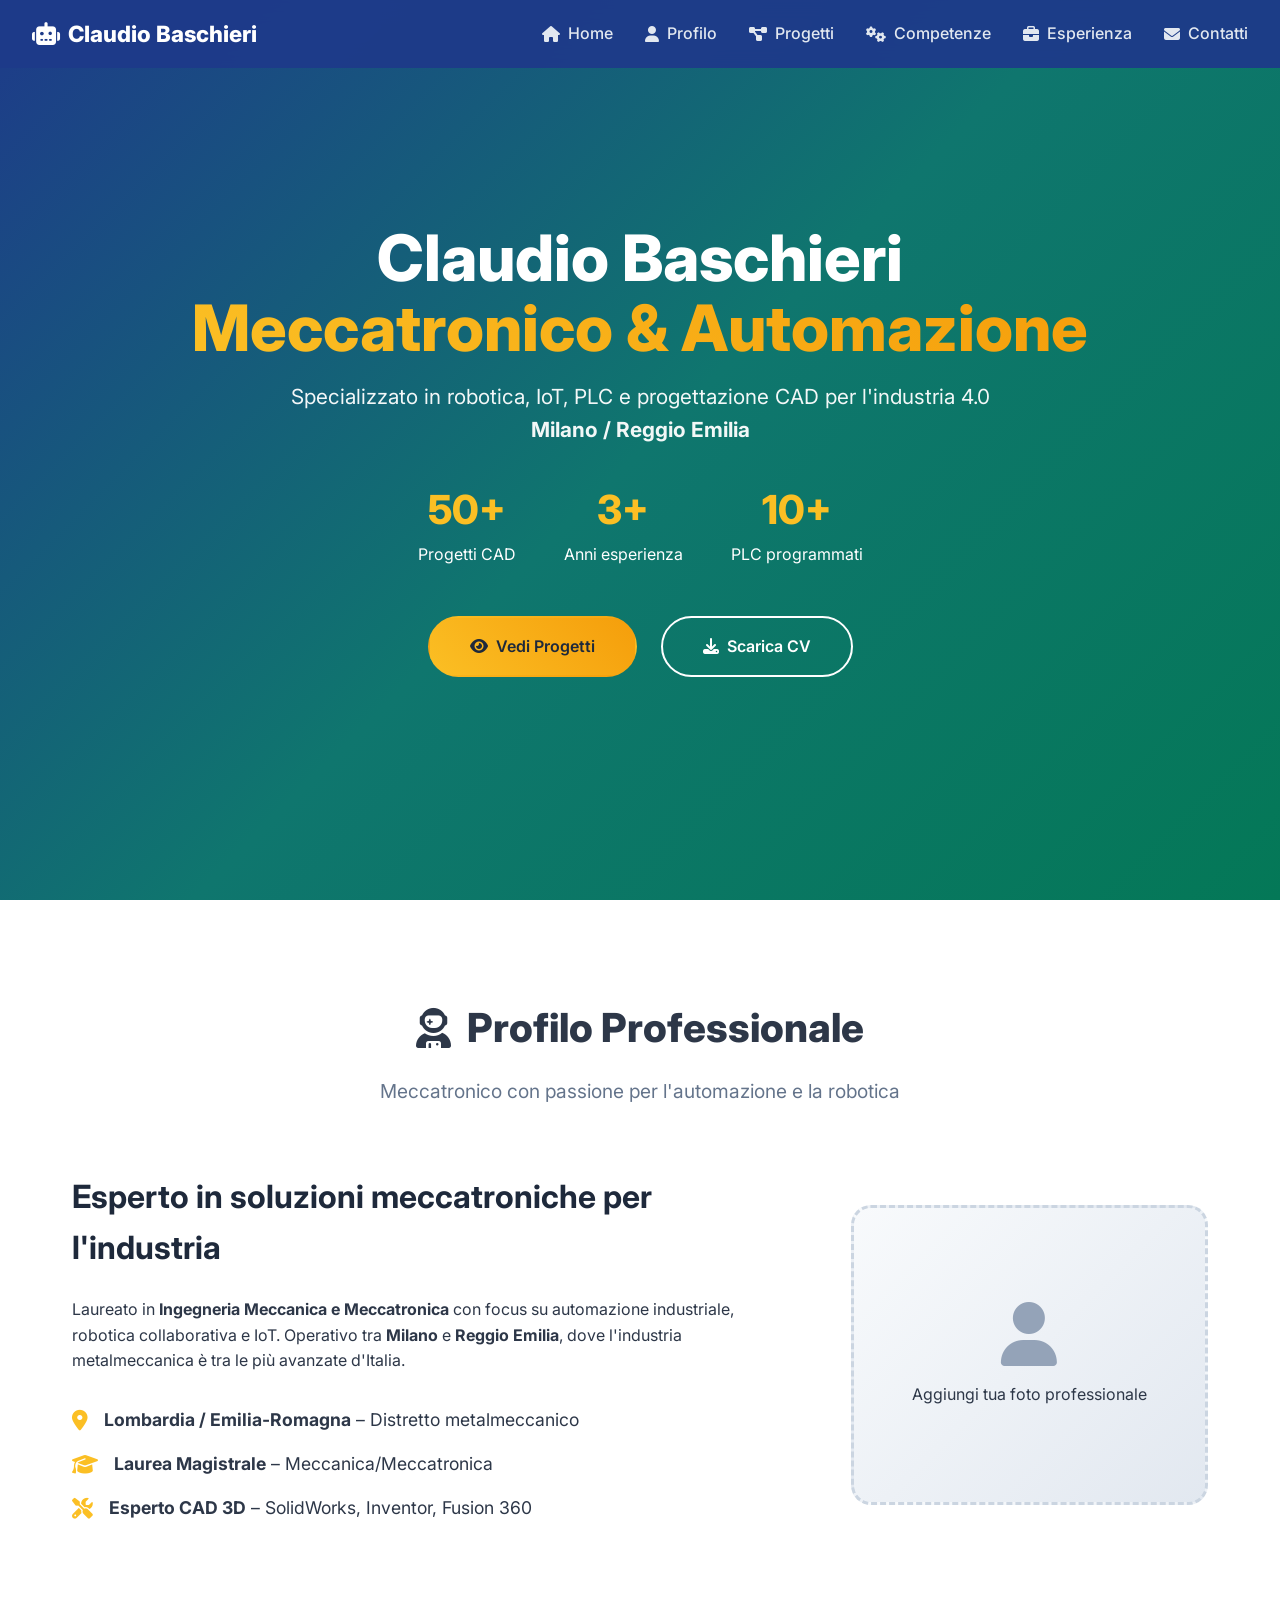
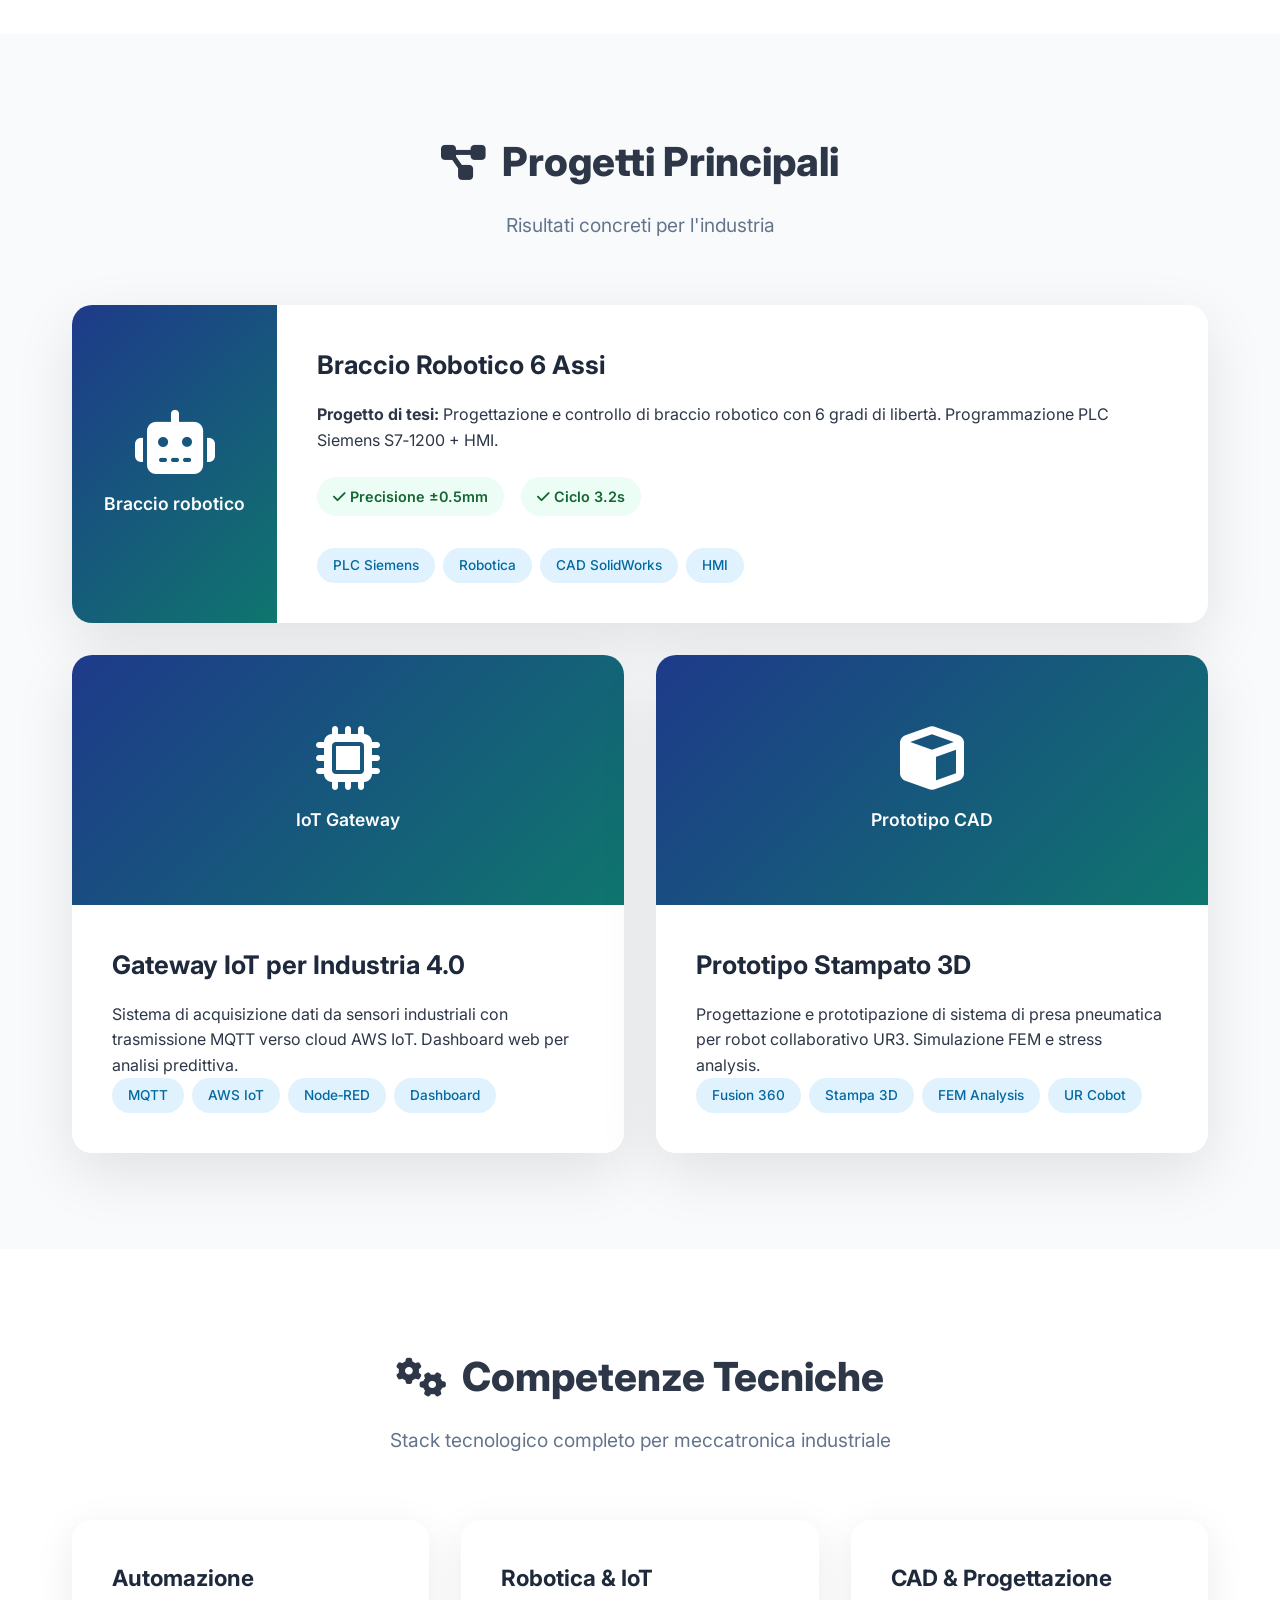
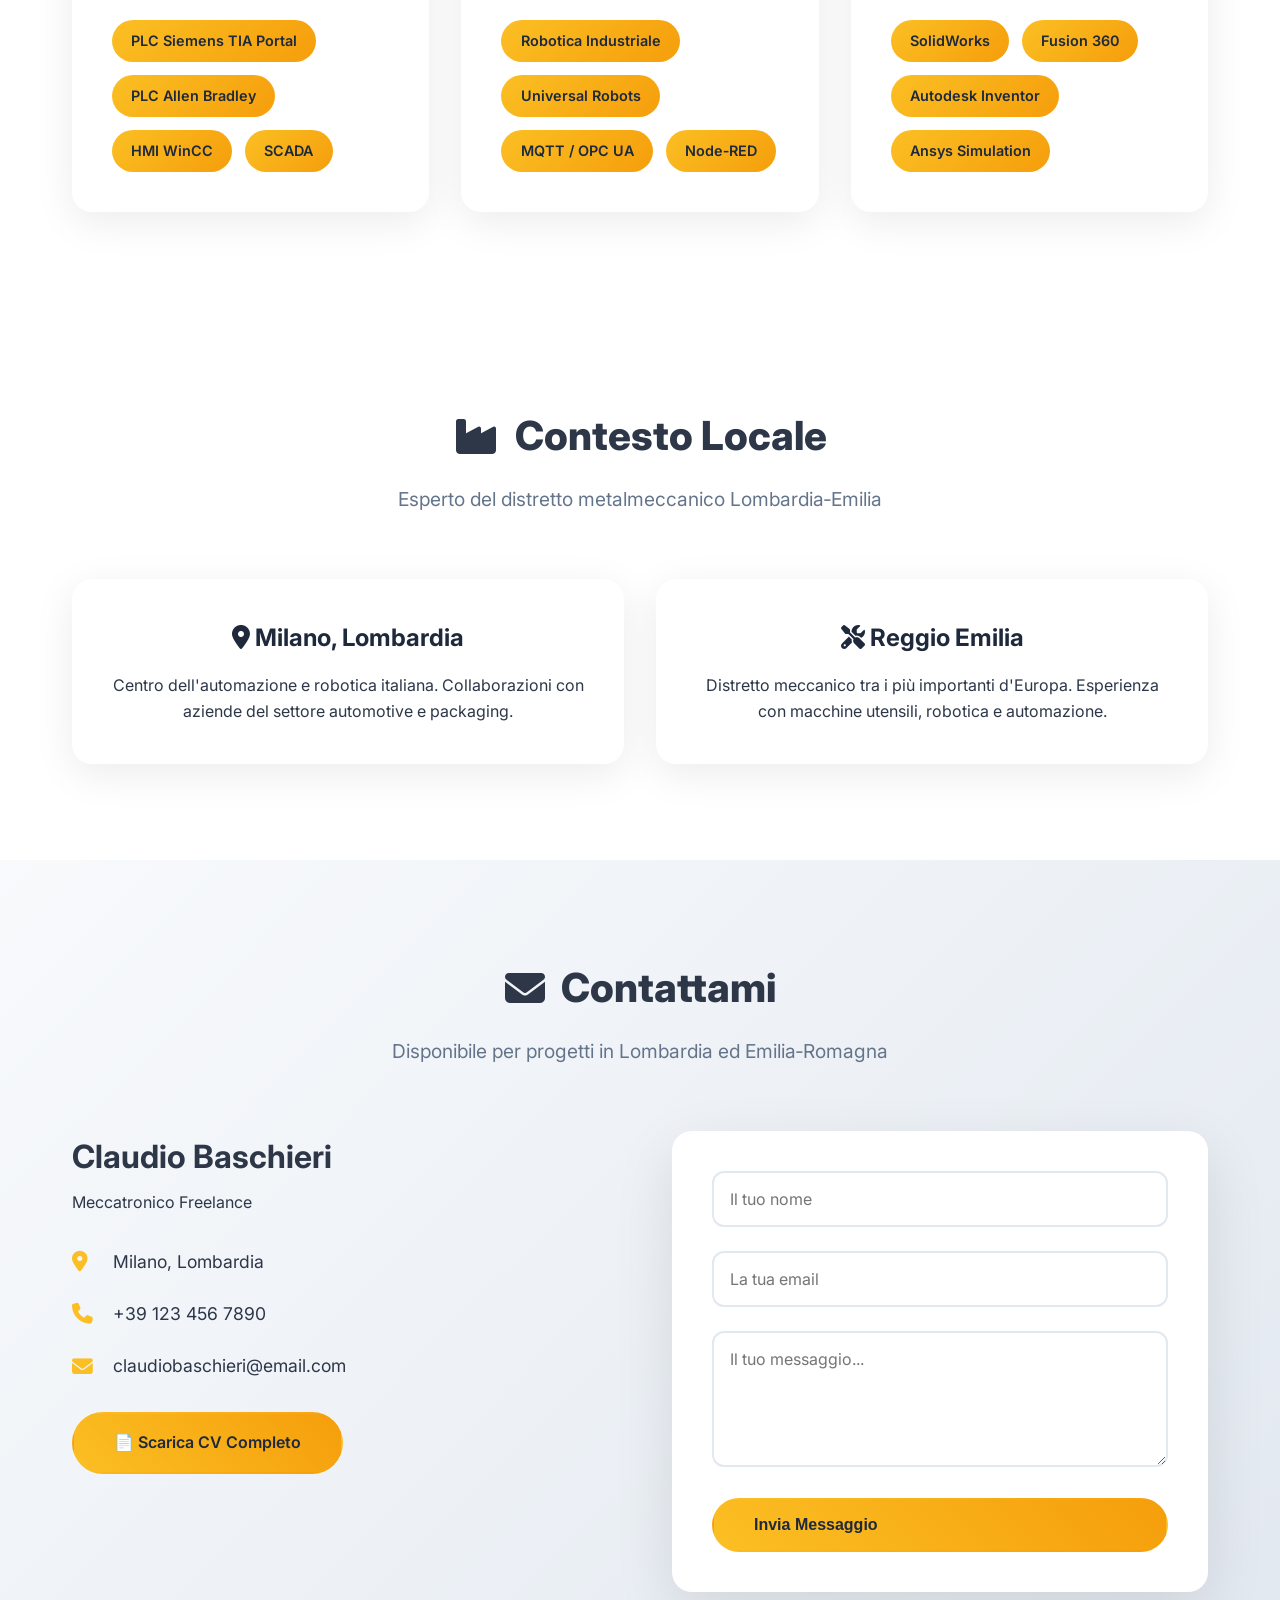
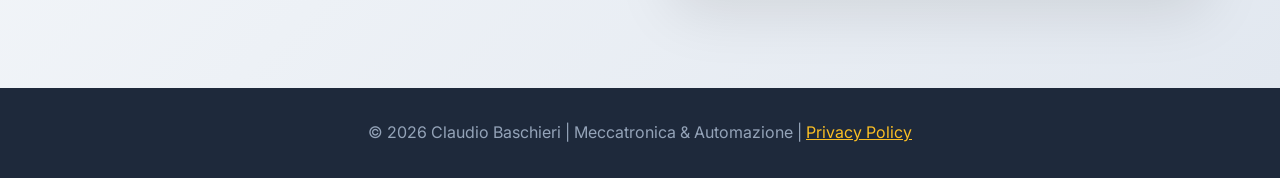
<file: index.html>
<!DOCTYPE html>
<html lang="it">
<head>
  <meta charset="UTF-8" />
  <meta name="viewport" content="width=device-width, initial-scale=1.0" />
  <title>Claudio Baschieri | Meccatronica & Automazione | Milano</title>
  <link rel="stylesheet" href="style.css" />
  <link href="https://fonts.googleapis.com/css2?family=Inter:wght@300;400;500;600;700;800&display=swap" rel="stylesheet" />
  <link rel="stylesheet" href="https://cdnjs.cloudflare.com/ajax/libs/font-awesome/6.4.0/css/all.min.css" />
</head>
<body>
  <!-- Header Hero -->
  <header id="home">
    <nav class="navbar">
      <div class="nav-brand">
        <i class="fas fa-robot"></i> Claudio Baschieri
      </div>
      <ul class="nav-links">
        <li><a href="#home"><i class="fas fa-home"></i> Home</a></li>
        <li><a href="#about"><i class="fas fa-user"></i> Profilo</a></li>
        <li><a href="#projects"><i class="fas fa-project-diagram"></i> Progetti</a></li>
        <li><a href="#skills"><i class="fas fa-cogs"></i> Competenze</a></li>
        <li><a href="#experience"><i class="fas fa-briefcase"></i> Esperienza</a></li>
        <li><a href="#contact"><i class="fas fa-envelope"></i> Contatti</a></li>
      </ul>
    </nav>

    <div class="hero">
      <div class="hero-content">
        <h1 class="hero-title">
          Claudio Baschieri<br>
          <span class="highlight">Meccatronico & Automazione</span>
        </h1>
        <p class="hero-subtitle">
          Specializzato in robotica, IoT, PLC e progettazione CAD per l'industria 4.0<br>
          <strong>Milano / Reggio Emilia</strong>
        </p>
        <div class="hero-stats">
          <div class="stat"><span>50+</span> Progetti CAD</div>
          <div class="stat"><span>3+</span> Anni esperienza</div>
          <div class="stat"><span>10+</span> PLC programmati</div>
        </div>
        <div class="hero-buttons">
          <a href="#projects" class="btn btn-primary"><i class="fas fa-eye"></i> Vedi Progetti</a>
          <a href="#contact" class="btn btn-secondary"><i class="fas fa-download"></i> Scarica CV</a>
        </div>
      </div>
    </div>
  </header>

  <!-- Profilo -->
  <section id="about" class="section">
    <div class="container">
      <div class="section-header">
        <h2><i class="fas fa-user-astronaut"></i> Profilo Professionale</h2>
        <p>Meccatronico con passione per l'automazione e la robotica</p>
      </div>
      
      <div class="profile-grid">
        <div class="profile-text">
          <h3>Esperto in soluzioni meccatroniche per l'industria</h3>
          <p>
            Laureato in <strong>Ingegneria Meccanica e Meccatronica</strong> con focus su automazione 
            industriale, robotica collaborativa e IoT. Operativo tra <strong>Milano</strong> e 
            <strong>Reggio Emilia</strong>, dove l'industria metalmeccanica è tra le più avanzate d'Italia.
          </p>
          
          <div class="profile-highlights">
            <div class="highlight-item">
              <i class="fas fa-map-marker-alt"></i>
              <span><strong>Lombardia / Emilia-Romagna</strong> – Distretto metalmeccanico</span>
            </div>
            <div class="highlight-item">
              <i class="fas fa-graduation-cap"></i>
              <span><strong>Laurea Magistrale</strong> – Meccanica/Meccatronica</span>
            </div>
            <div class="highlight-item">
              <i class="fas fa-tools"></i>
              <span><strong>Esperto CAD 3D</strong> – SolidWorks, Inventor, Fusion 360</span>
            </div>
          </div>
        </div>
        <div class="profile-image">
          <div class="image-placeholder">
            <i class="fas fa-user"></i>
            <span>Aggiungi tua foto professionale</span>
          </div>
        </div>
      </div>
    </div>
  </section>

  <!-- Progetti Dettagliati -->
  <section id="projects" class="section projects-section">
    <div class="container">
      <div class="section-header">
        <h2><i class="fas fa-project-diagram"></i> Progetti Principali</h2>
        <p>Risultati concreti per l'industria</p>
      </div>
      
      <div class="projects-grid">
        <div class="project-card featured">
          <div class="project-image">
            <i class="fas fa-robot"></i>
            <span>Braccio robotico</span>
          </div>
          <div class="project-content">
            <h3>Braccio Robotico 6 Assi</h3>
            <p><strong>Progetto di tesi:</strong> Progettazione e controllo di braccio robotico con 6 gradi di libertà. Programmazione PLC Siemens S7‑1200 + HMI.</p>
            <div class="project-results">
              <span class="result"><i class="fas fa-check"></i> Precisione ±0.5mm</span>
              <span class="result"><i class="fas fa-check"></i> Ciclo 3.2s</span>
            </div>
            <div class="project-tech">
              <span>PLC Siemens</span>
              <span>Robotica</span>
              <span>CAD SolidWorks</span>
              <span>HMI</span>
            </div>
          </div>
        </div>

        <div class="project-card">
          <div class="project-image">
            <i class="fas fa-microchip"></i>
            <span>IoT Gateway</span>
          </div>
          <div class="project-content">
            <h3>Gateway IoT per Industria 4.0</h3>
            <p>Sistema di acquisizione dati da sensori industriali con trasmissione MQTT verso cloud AWS IoT. Dashboard web per analisi predittiva.</p>
            <div class="project-tech">
              <span>MQTT</span>
              <span>AWS IoT</span>
              <span>Node‑RED</span>
              <span>Dashboard</span>
            </div>
          </div>
        </div>

        <div class="project-card">
          <div class="project-image">
            <i class="fas fa-cube"></i>
            <span>Prototipo CAD</span>
          </div>
          <div class="project-content">
            <h3>Prototipo Stampato 3D</h3>
            <p>Progettazione e prototipazione di sistema di presa pneumatica per robot collaborativo UR3. Simulazione FEM e stress analysis.</p>
            <div class="project-tech">
              <span>Fusion 360</span>
              <span>Stampa 3D</span>
              <span>FEM Analysis</span>
              <span>UR Cobot</span>
            </div>
          </div>
        </div>
      </div>
    </div>
  </section>

  <!-- Competenze Tecniche -->
  <section id="skills" class="section">
    <div class="container">
      <div class="section-header">
        <h2><i class="fas fa-cogs"></i> Competenze Tecniche</h2>
        <p>Stack tecnologico completo per meccatronica industriale</p>
      </div>
      
      <div class="skills-grid">
        <div class="skill-category">
          <h4>Automazione</h4>
          <div class="skill-tags">
            <span>PLC Siemens TIA Portal</span>
            <span>PLC Allen Bradley</span>
            <span>HMI WinCC</span>
            <span>SCADA</span>
          </div>
        </div>
        <div class="skill-category">
          <h4>Robotica & IoT</h4>
          <div class="skill-tags">
            <span>Robotica Industriale</span>
            <span>Universal Robots</span>
            <span>MQTT / OPC UA</span>
            <span>Node‑RED</span>
          </div>
        </div>
        <div class="skill-category">
          <h4>CAD & Progettazione</h4>
          <div class="skill-tags">
            <span>SolidWorks</span>
            <span>Fusion 360</span>
            <span>Autodesk Inventor</span>
            <span>Ansys Simulation</span>
          </div>
        </div>
      </div>
    </div>
  </section>

  <!-- Esperienza Locale -->
  <section id="experience" class="section">
    <div class="container">
      <div class="section-header">
        <h2><i class="fas fa-industry"></i> Contesto Locale</h2>
        <p>Esperto del distretto metalmeccanico Lombardia‑Emilia</p>
      </div>
      
      <div class="experience-grid">
        <div class="experience-item">
          <h4><i class="fas fa-map-marker-alt"></i> Milano, Lombardia</h4>
          <p>Centro dell'automazione e robotica italiana. Collaborazioni con aziende del settore automotive e packaging.</p>
        </div>
        <div class="experience-item">
          <h4><i class="fas fa-tools"></i> Reggio Emilia</h4>
          <p>Distretto meccanico tra i più importanti d'Europa. Esperienza con macchine utensili, robotica e automazione.</p>
        </div>
      </div>
    </div>
  </section>

  <!-- Contatti -->
  <section id="contact" class="section contact-section">
    <div class="container">
      <div class="section-header">
        <h2><i class="fas fa-envelope"></i> Contattami</h2>
        <p>Disponibile per progetti in Lombardia ed Emilia‑Romagna</p>
      </div>
      
      <div class="contact-grid">
        <div class="contact-info">
          <h3>Claudio Baschieri</h3>
          <p>Meccatronico Freelance</p>
          <div class="contact-details">
            <div class="detail">
              <i class="fas fa-map-marker-alt"></i>
              <span>Milano, Lombardia</span>
            </div>
            <div class="detail">
              <i class="fas fa-phone"></i>
              <span>+39 123 456 7890</span>
            </div>
            <div class="detail">
              <i class="fas fa-envelope"></i>
              <span>claudiobaschieri@email.com</span>
            </div>
          </div>
          <a href="#" class="btn btn-primary">📄 Scarica CV Completo</a>
        </div>
        <div class="contact-form">
          <form>
            <input type="text" placeholder="Il tuo nome" required />
            <input type="email" placeholder="La tua email" required />
            <textarea placeholder="Il tuo messaggio..." rows="5" required></textarea>
            <button type="submit" class="btn btn-primary full-width">Invia Messaggio</button>
          </form>
        </div>
      </div>
    </div>
  </section>

  <footer>
    <div class="container">
      <p>© 2026 Claudio Baschieri | Meccatronica & Automazione | <a href="#">Privacy Policy</a></p>
    </div>
  </footer>

  <script src="script.js"></script>
</body>
</html>
</file>
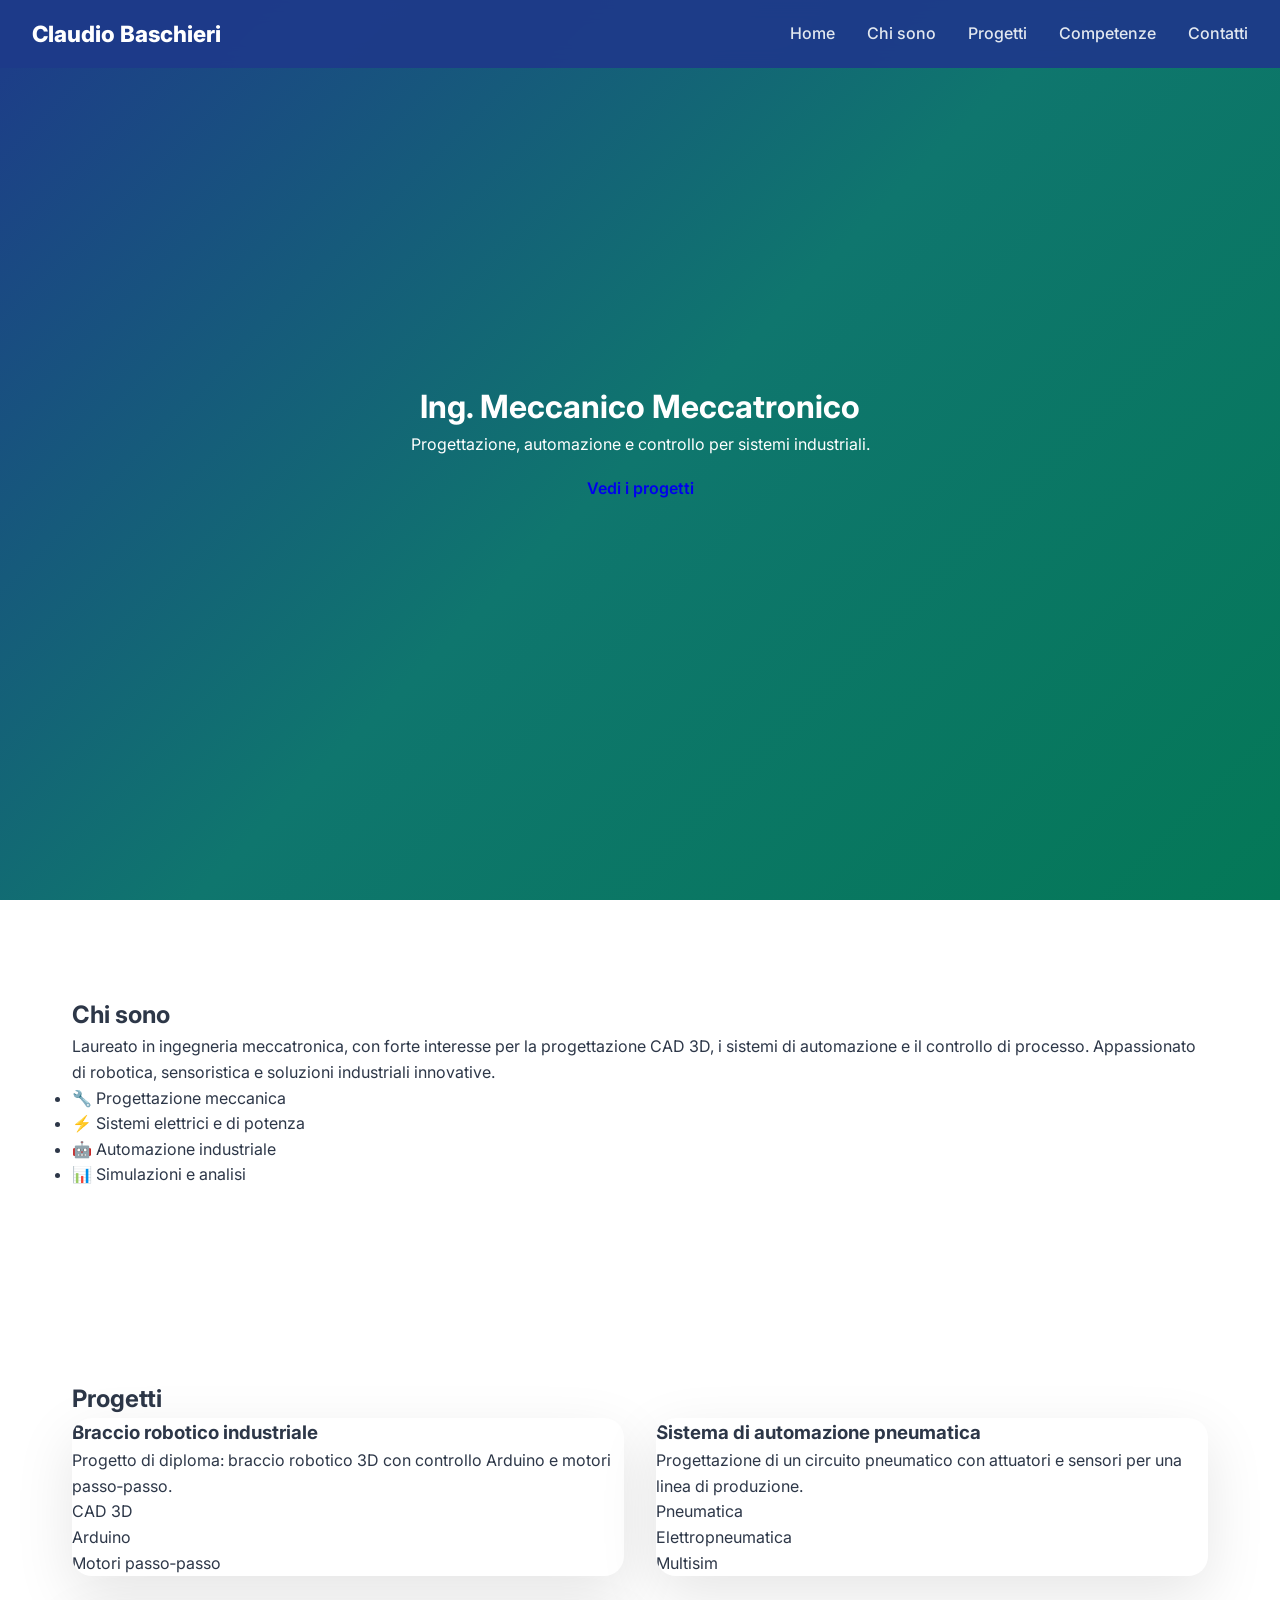
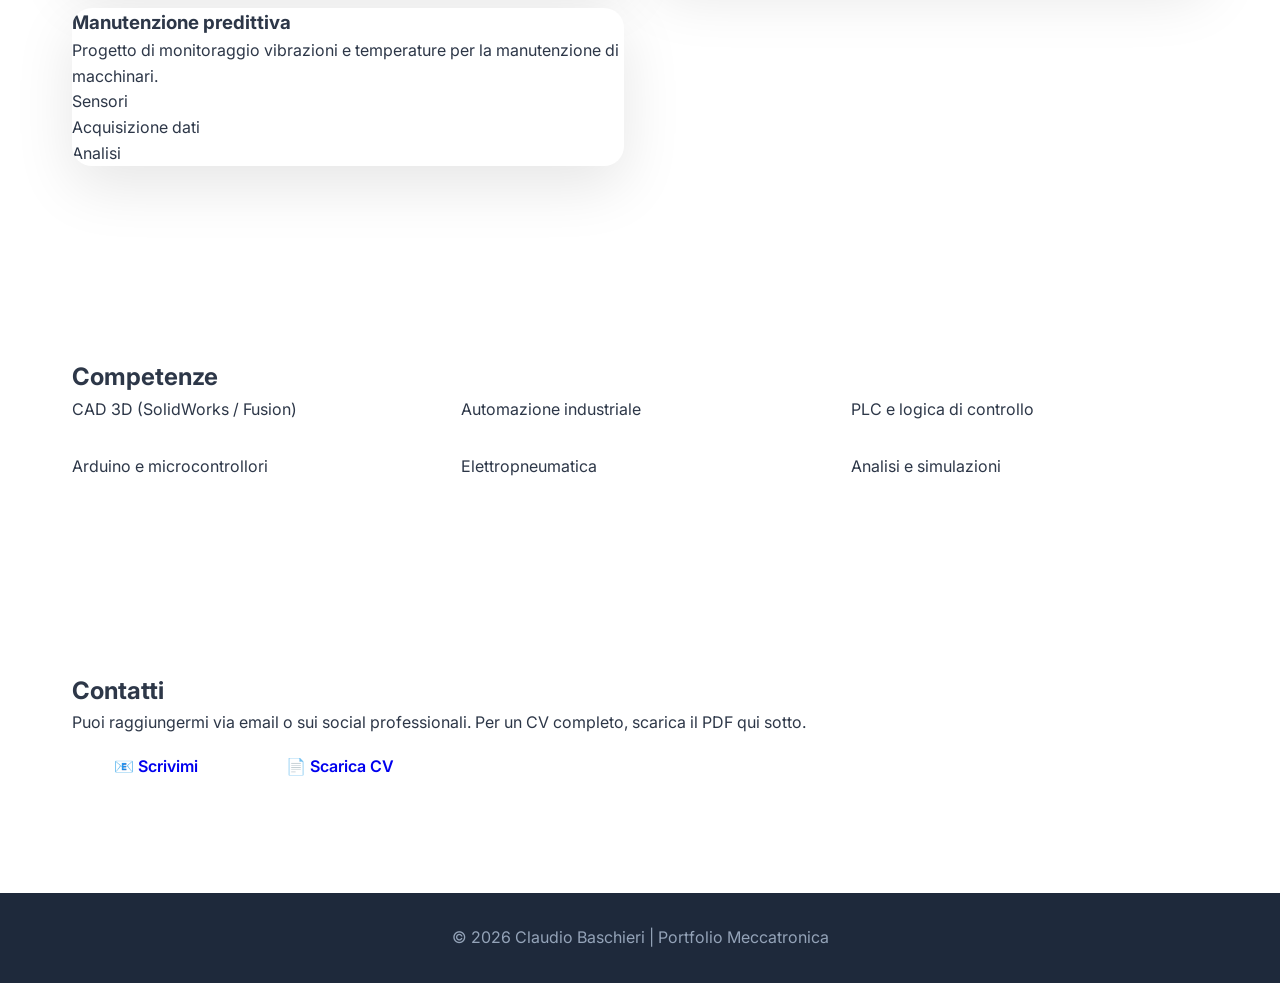
<file: progetti.html>
<!DOCTYPE html>
<html lang="it">
<head>
  <meta charset="UTF-8" />
  <meta name="viewport" content="width=device-width, initial-scale=1.0" />
  <title>Claudio Baschieri | Meccatronica</title>
  <link rel="stylesheet" href="style.css" />
  <link href="https://fonts.googleapis.com/css2?family=Inter:wght@400;500;600;700&display=swap" rel="stylesheet" />
</head>
<body>
  <!-- Header / Menu -->
  <header id="home">
    <nav class="navbar">
      <div class="nav-brand">Claudio Baschieri</div>
      <ul class="nav-links">
        <li><a href="#home">Home</a></li>
        <li><a href="#about">Chi sono</a></li>
        <li><a href="#projects">Progetti</a></li>
        <li><a href="#skills">Competenze</a></li>
        <li><a href="#contact">Contatti</a></li>
      </ul>
    </nav>
    <div class="hero">
      <h1>Ing. Meccanico Meccatronico</h1>
      <p>Progettazione, automazione e controllo per sistemi industriali.</p>
      <a href="#projects" class="btn">Vedi i progetti</a>
    </div>
  </header>

  <!-- Sezione Chi sono -->
  <section id="about" class="section">
    <div class="container">
      <h2>Chi sono</h2>
      <p>
        Laureato in ingegneria meccatronica, con forte interesse per la progettazione CAD 3D, 
        i sistemi di automazione e il controllo di processo. 
        Appassionato di robotica, sensoristica e soluzioni industriali innovative.
      </p>
      <ul class="info-list">
        <li>🔧 Progettazione meccanica</li>
        <li>⚡ Sistemi elettrici e di potenza</li>
        <li>🤖 Automazione industriale</li>
        <li>📊 Simulazioni e analisi</li>
      </ul>
    </div>
  </section>

  <!-- Sezione Progetti -->
  <section id="projects" class="section">
    <div class="container">
      <h2>Progetti</h2>
      <div class="projects-grid">
        <div class="project-card">
          <h3>Braccio robotico industriale</h3>
          <p>Progetto di diploma: braccio robotico 3D con controllo Arduino e motori passo‑passo.</p>
          <ul class="tags">
            <li>CAD 3D</li>
            <li>Arduino</li>
            <li>Motori passo‑passo</li>
          </ul>
        </div>
        <div class="project-card">
          <h3>Sistema di automazione pneumatica</h3>
          <p>Progettazione di un circuito pneumatico con attuatori e sensori per una linea di produzione.</p>
          <ul class="tags">
            <li>Pneumatica</li>
            <li>Elettropneumatica</li>
            <li>Multisim</li>
          </ul>
        </div>
        <div class="project-card">
          <h3>Manutenzione predittiva</h3>
          <p>Progetto di monitoraggio vibrazioni e temperature per la manutenzione di macchinari.</p>
          <ul class="tags">
            <li>Sensori</li>
            <li>Acquisizione dati</li>
            <li>Analisi</li>
          </ul>
        </div>
      </div>
    </div>
  </section>

  <!-- Sezione Competenze -->
  <section id="skills" class="section">
    <div class="container">
      <h2>Competenze</h2>
      <div class="skills-grid">
        <div class="skill-item">CAD 3D (SolidWorks / Fusion)</div>
        <div class="skill-item">Automazione industriale</div>
        <div class="skill-item">PLC e logica di controllo</div>
        <div class="skill-item">Arduino e microcontrollori</div>
        <div class="skill-item">Elettropneumatica</div>
        <div class="skill-item">Analisi e simulazioni</div>
      </div>
    </div>
  </section>

  <!-- Sezione Contatti -->
  <section id="contact" class="section">
    <div class="container">
      <h2>Contatti</h2>
      <p>
        Puoi raggiungermi via email o sui social professionali.
        Per un CV completo, scarica il PDF qui sotto.
      </p>
      <div class="contact-links">
        <a href="mailto:claudiobaschieri@email.com" class="btn btn-outline">📧 Scrivimi</a>
        <a href="#" class="btn btn-outline">📄 Scarica CV</a>
      </div>
    </div>
  </section>

  <!-- Footer -->
  <footer>
    <p>© 2026 Claudio Baschieri | Portfolio Meccatronica</p>
  </footer>
</body>
</html>
</file>
<file: style.css>
/* === RESET & BASE === */
* {
  margin: 0;
  padding: 0;
  box-sizing: border-box;
}

body {
  font-family: "Inter", sans-serif;
  line-height: 1.6;
  color: #2d3748;
  overflow-x: hidden;
}

/* === ANIMAZIONI === */
@keyframes fadeInUp {
  from {
    opacity: 0;
    transform: translateY(30px);
  }
  to {
    opacity: 1;
    transform: translateY(0);
  }
}

.fade-in {
  animation: fadeInUp 0.8s ease forwards;
}

/* === NAVBAR === */
.navbar {
  position: fixed;
  top: 0;
  width: 100%;
  padding: 1rem 2rem;
  background: rgba(30, 58, 138, 0.95);
  backdrop-filter: blur(10px);
  z-index: 1000;
  display: flex;
  justify-content: space-between;
  align-items: center;
  transition: all 0.3s ease;
}

.nav-brand {
  font-size: 1.4rem;
  font-weight: 800;
  color: #fff;
  text-decoration: none;
  display: flex;
  align-items: center;
  gap: 0.5rem;
}

.nav-links {
  display: flex;
  list-style: none;
  gap: 2rem;
}

.nav-links a {
  color: #e2e8f0;
  text-decoration: none;
  font-weight: 500;
  transition: all 0.3s ease;
  display: flex;
  align-items: center;
  gap: 0.5rem;
}

.nav-links a:hover {
  color: #fbbf24;
  transform: translateY(-2px);
}

/* === HERO === */
#home {
  min-height: 100vh;
  display: flex;
  align-items: center;
  justify-content: center;
  background: linear-gradient(135deg, #1e3a8a 0%, #0f766e 50%, #047857 100%);
  color: #fff;
  text-align: center;
  position: relative;
  overflow: hidden;
}

.hero {
  max-width: 1200px;
  padding: 0 2rem;
}

.hero-title {
  font-size: clamp(2.5rem, 5vw, 4.5rem);
  font-weight: 800;
  margin-bottom: 1rem;
  line-height: 1.1;
}

.highlight {
  background: linear-gradient(45deg, #fbbf24, #f59e0b);
  -webkit-background-clip: text;
  -webkit-text-fill-color: transparent;
  background-clip: text;
}

.hero-subtitle {
  font-size: 1.3rem;
  margin-bottom: 2rem;
  opacity: 0.95;
}

.hero-stats {
  display: flex;
  gap: 3rem;
  justify-content: center;
  margin-bottom: 3rem;
  flex-wrap: wrap;
}

.stat {
  text-align: center;
}

.stat span {
  display: block;
  font-size: 2.5rem;
  font-weight: 800;
  color: #fbbf24;
}

.hero-buttons {
  display: flex;
  gap: 1.5rem;
  justify-content: center;
  flex-wrap: wrap;
}

.btn {
  padding: 1rem 2.5rem;
  border-radius: 50px;
  font-weight: 600;
  text-decoration: none;
  display: inline-flex;
  align-items: center;
  gap: 0.5rem;
  transition: all 0.3s ease;
  border: 2px solid transparent;
  font-size: 1rem;
}

.btn-primary {
  background: linear-gradient(45deg, #fbbf24, #f59e0b);
  color: #1e293b;
}

.btn-primary:hover {
  transform: translateY(-3px);
  box-shadow: 0 10px 30px rgba(251, 191, 36, 0.4);
}

.btn-secondary {
  background: transparent;
  color: #fff;
  border-color: #fff;
}

.btn-secondary:hover {
  background: #fff;
  color: #1e3a8a;
}

/* === SEZIONI === */
.section {
  padding: 6rem 0;
}

.container {
  max-width: 1200px;
  margin: 0 auto;
  padding: 0 2rem;
}

.section-header {
  text-align: center;
  margin-bottom: 4rem;
}

.section-header h2 {
  font-size: 2.5rem;
  font-weight: 800;
  margin-bottom: 1rem;
  display: flex;
  align-items: center;
  justify-content: center;
  gap: 1rem;
}

.section-header p {
  font-size: 1.2rem;
  color: #64748b;
  max-width: 600px;
  margin: 0 auto;
}

/* === PROFILO === */
.profile-grid {
  display: grid;
  grid-template-columns: 2fr 1fr;
  gap: 4rem;
  align-items: center;
}

.profile-text h3 {
  font-size: 2rem;
  margin-bottom: 1.5rem;
  color: #1e293b;
}

.profile-highlights {
  margin-top: 2rem;
}

.highlight-item {
  display: flex;
  align-items: center;
  gap: 1rem;
  margin-bottom: 1rem;
  font-size: 1.1rem;
}

.highlight-item i {
  color: #fbbf24;
  font-size: 1.3rem;
}

.image-placeholder {
  background: linear-gradient(135deg, #f8fafc, #e2e8f0);
  border-radius: 20px;
  height: 300px;
  display: flex;
  flex-direction: column;
  align-items: center;
  justify-content: center;
  text-align: center;
  border: 3px dashed #cbd5e1;
}

.image-placeholder i {
  font-size: 4rem;
  color: #94a3b8;
  margin-bottom: 1rem;
}

/* === PROGETTI === */
.projects-section {
  background: #f8fafc;
}

.projects-grid {
  display: grid;
  grid-template-columns: repeat(auto-fit, minmax(380px, 1fr));
  gap: 2rem;
}

.project-card {
  background: #fff;
  border-radius: 20px;
  overflow: hidden;
  box-shadow: 0 20px 60px rgba(0, 0, 0, 0.1);
  transition: all 0.4s ease;
  display: flex;
  flex-direction: column;
}

.project-card:hover {
  transform: translateY(-10px);
  box-shadow: 0 30px 80px rgba(0, 0, 0, 0.15);
}

.project-card.featured {
  grid-column: 1 / -1;
  flex-direction: row;
}

.project-image {
  background: linear-gradient(135deg, #1e3a8a, #0f766e);
  color: #fff;
  display: flex;
  flex-direction: column;
  align-items: center;
  justify-content: center;
  padding: 3rem 2rem;
  text-align: center;
  min-height: 250px;
}

.project-image i {
  font-size: 4rem;
  margin-bottom: 1rem;
}

.project-image span {
  font-size: 1.1rem;
  font-weight: 600;
}

.project-content {
  padding: 2.5rem;
  flex: 1;
}

.project-card.featured .project-content {
  flex: 1;
}

.project-content h3 {
  font-size: 1.6rem;
  margin-bottom: 1rem;
  color: #1e293b;
}

.project-results {
  margin: 1.5rem 0;
}

.result {
  display: inline-block;
  background: #ecfdf5;
  color: #166534;
  padding: 0.5rem 1rem;
  border-radius: 20px;
  font-size: 0.9rem;
  font-weight: 600;
  margin-right: 0.8rem;
  margin-bottom: 0.5rem;
}

.project-tech {
  display: flex;
  flex-wrap: wrap;
  gap: 0.5rem;
}

.project-tech span {
  background: #e0f2fe;
  color: #0369a1;
  padding: 0.4rem 1rem;
  border-radius: 20px;
  font-size: 0.85rem;
  font-weight: 500;
}

/* === COMPETENZE === */
.skills-grid {
  display: grid;
  grid-template-columns: repeat(auto-fit, minmax(350px, 1fr));
  gap: 2rem;
}

.skill-category {
  background: #fff;
  padding: 2.5rem;
  border-radius: 20px;
  box-shadow: 0 10px 40px rgba(0, 0, 0, 0.08);
}

.skill-category h4 {
  font-size: 1.4rem;
  margin-bottom: 1.5rem;
  color: #1e293b;
  display: flex;
  align-items: center;
  gap: 0.8rem;
}

.skill-tags {
  display: flex;
  flex-wrap: wrap;
  gap: 0.8rem;
}

.skill-tags span {
  background: linear-gradient(135deg, #fbbf24, #f59e0b);
  color: #1e293b;
  padding: 0.6rem 1.2rem;
  border-radius: 25px;
  font-size: 0.9rem;
  font-weight: 600;
}

/* === ESPERIENZA === */
.experience-grid {
  display: grid;
  grid-template-columns: repeat(auto-fit, minmax(300px, 1fr));
  gap: 2rem;
}

.experience-item {
  background: #fff;
  padding: 2.5rem;
  border-radius: 20px;
  box-shadow: 0 10px 40px rgba(0, 0, 0, 0.08);
  text-align: center;
}

.experience-item h4 {
  font-size: 1.5rem;
  margin-bottom: 1rem;
  color: #1e293b;
}

/* === CONTATTI === */
.contact-section {
  background: linear-gradient(135deg, #f8fafc 0%, #e2e8f0 100%);
}

.contact-grid {
  display: grid;
  grid-template-columns: 1fr 1fr;
  gap: 4rem;
}

.contact-info h3 {
  font-size: 2rem;
  margin-bottom: 0.5rem;
}

.contact-details {
  margin: 2rem 0;
}

.detail {
  display: flex;
  align-items: center;
  gap: 1rem;
  margin-bottom: 1.5rem;
  font-size: 1.1rem;
}

.detail i {
  color: #fbbf24;
  font-size: 1.3rem;
  width: 25px;
}

.contact-form {
  background: #fff;
  padding: 2.5rem;
  border-radius: 20px;
  box-shadow: 0 20px 60px rgba(0, 0, 0, 0.1);
}

.contact-form input,
.contact-form textarea {
  width: 100%;
  padding: 1rem;
  margin-bottom: 1.5rem;
  border: 2px solid #e2e8f0;
  border-radius: 12px;
  font-family: inherit;
  font-size: 1rem;
  transition: border-color 0.3s ease;
}

.contact-form input:focus,
.contact-form textarea:focus {
  outline: none;
  border-color: #fbbf24;
}

.full-width {
  width: 100%;
}

/* === FOOTER === */
footer {
  background: #1e293b;
  color: #94a3b8;
  text-align: center;
  padding: 2rem 0;
}

footer a {
  color: #fbbf24;
}

/* === RESPONSIVE === */
@media (max-width: 768px) {
  .navbar {
    padding: 1rem;
  }
  
  .nav-links {
    display: none; /* Mobile menu da implementare */
  }
  
  .profile-grid,
  .contact-grid {
    grid-template-columns: 1fr;
    gap: 2rem;
  }
  
  .hero-buttons {
    flex-direction: column;
    align-items: center;
  }
  
  .projects-grid {
    grid-template-columns: 1fr;
  }
}
</file>
